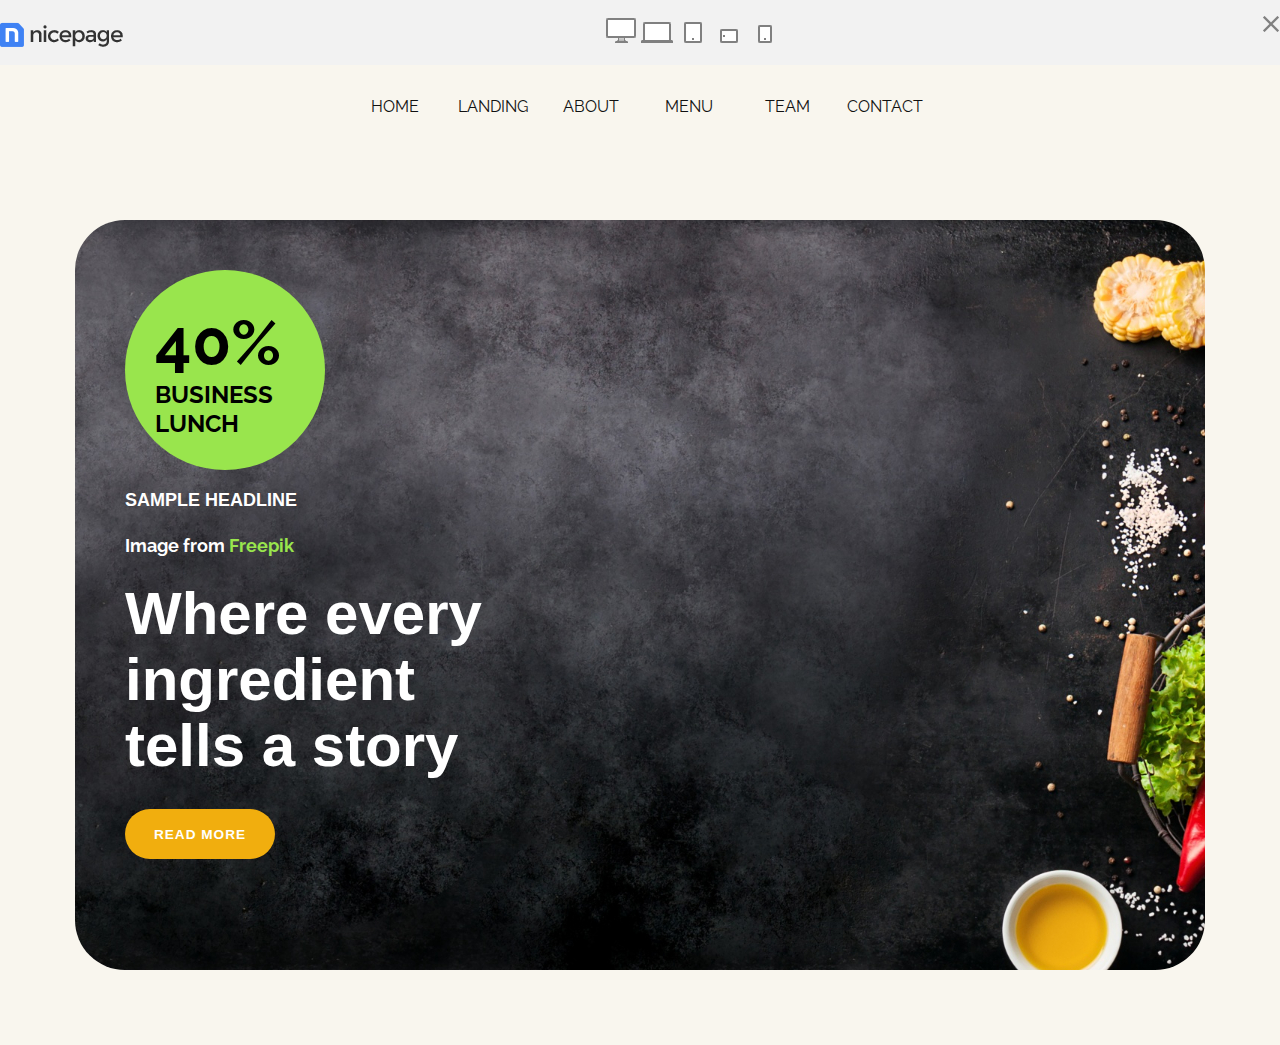
<file: food/index.html>
<!DOCTYPE html>
<html lang="en">

<head>
    <meta charset="UTF-8">
    <meta name="viewport" content="width=device-width, initial-scale=1.0">
    <title>Food</title>
    <link rel="stylesheet" href="food.css">
    <link rel="preconnect" href="https://fonts.googleapis.com">
    <link rel="preconnect" href="https://fonts.gstatic.com" crossorigin>
    <link
        href="https://fonts.googleapis.com/css2?family=Arimo&family=Oswald&family=Raleway:wght@100;300&family=Titillium+Web&display=swap"
        rel="stylesheet">
</head>

<body>

    <header class="head1">
        <div class="div1">
            <div class="nicepage">
                <img src="images/logo-w.png" alt="no image found">
            </div>
            <div class="icons">
                <img src="images/responsive-desktop.png" alt="no image found">
                <img src="images/responsive-laptop.png" alt="no image found">
                <img src="images/responsive-tablet.png" alt="no image found">
                <img src="images/responsive-phone-horizontal.png" alt="no image found">
                <img src="images/responsive-phone.png" alt="no image found">
            </div>
            <div class="close">
                <img src="images/icon-close.png" alt="no image found">
            </div>
        </div>
    </header>

    <div class="navigation-bar">
        <a class="anchor" href="">home</a>
        <a class="anchor" href="">landing</a>
        <a class="anchor" href="">about</a>
        <a class="anchor" href="">menu</a>
        <a class="anchor" href="">team</a>
        <a class="anchor" href="">contact</a>
    </div>

    <div class="center">
        <div class="main-bg">
            <div class="abc">
                <div class="offer-text">
                    <div class="offer-text-inner">
                        <h1>40%</h1>
                        <p>BUSINESS LUNCH</p>
                    </div>
                </div>
                <h6>SAMPLE HEADLINE</h6>
                <p>Image from <a id="a" href="">Freepik</a> </p>
                <h1>Where every ingredient tells a story</h1>
                <button>read more</button>
            </div>
        </div>
    </div>

</body>

</html>
</file>
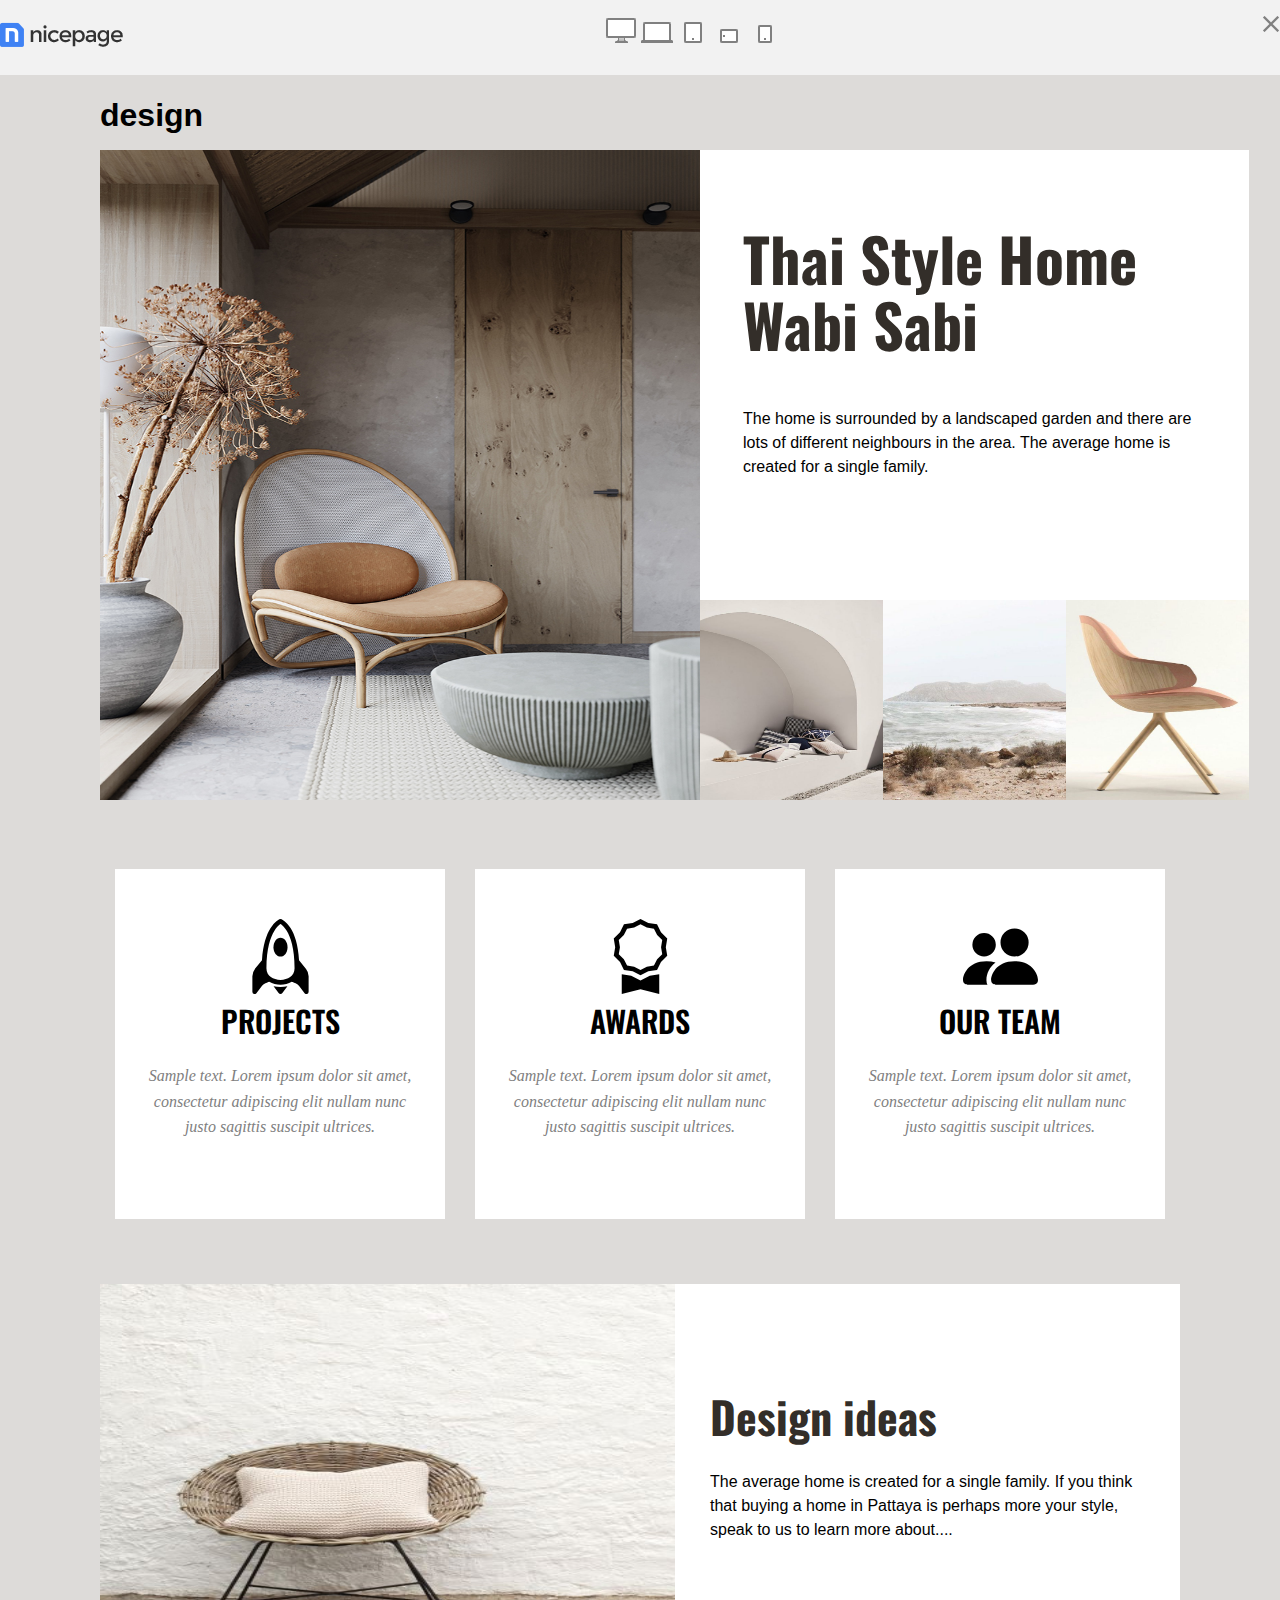
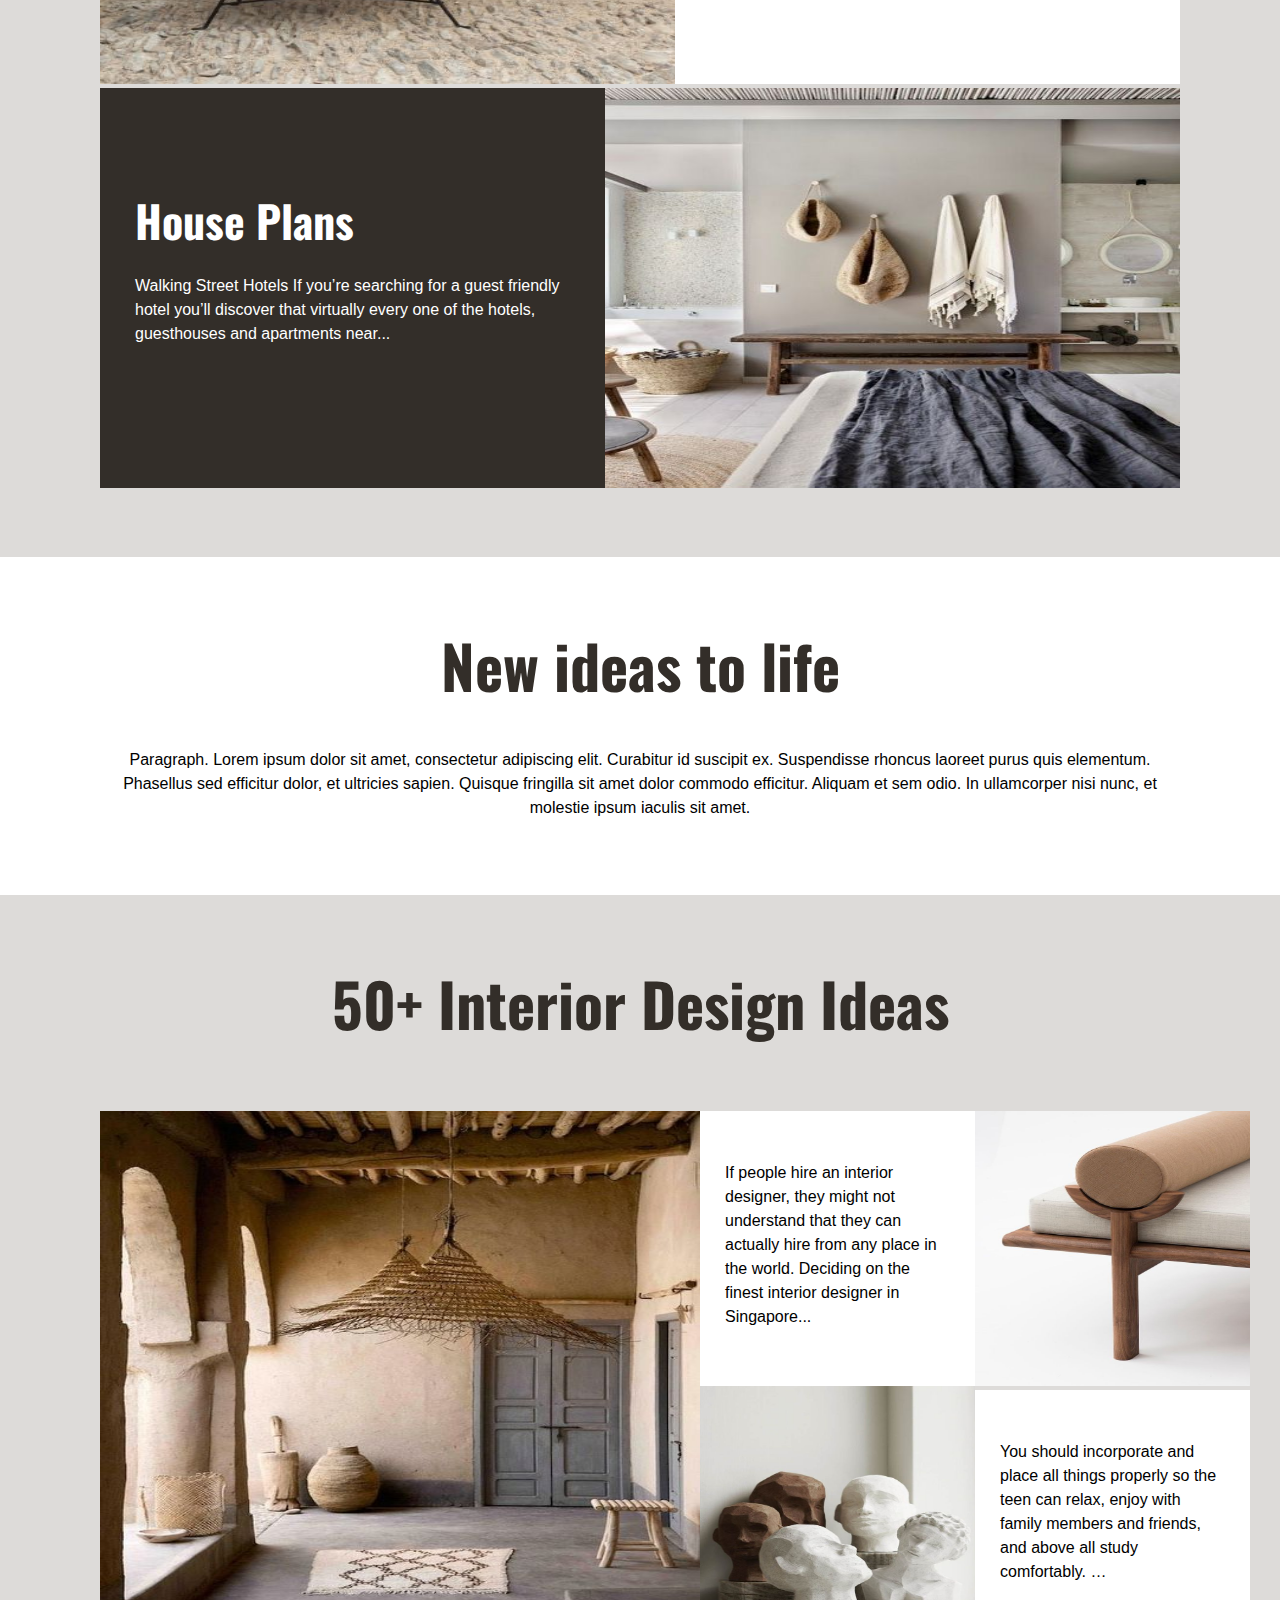
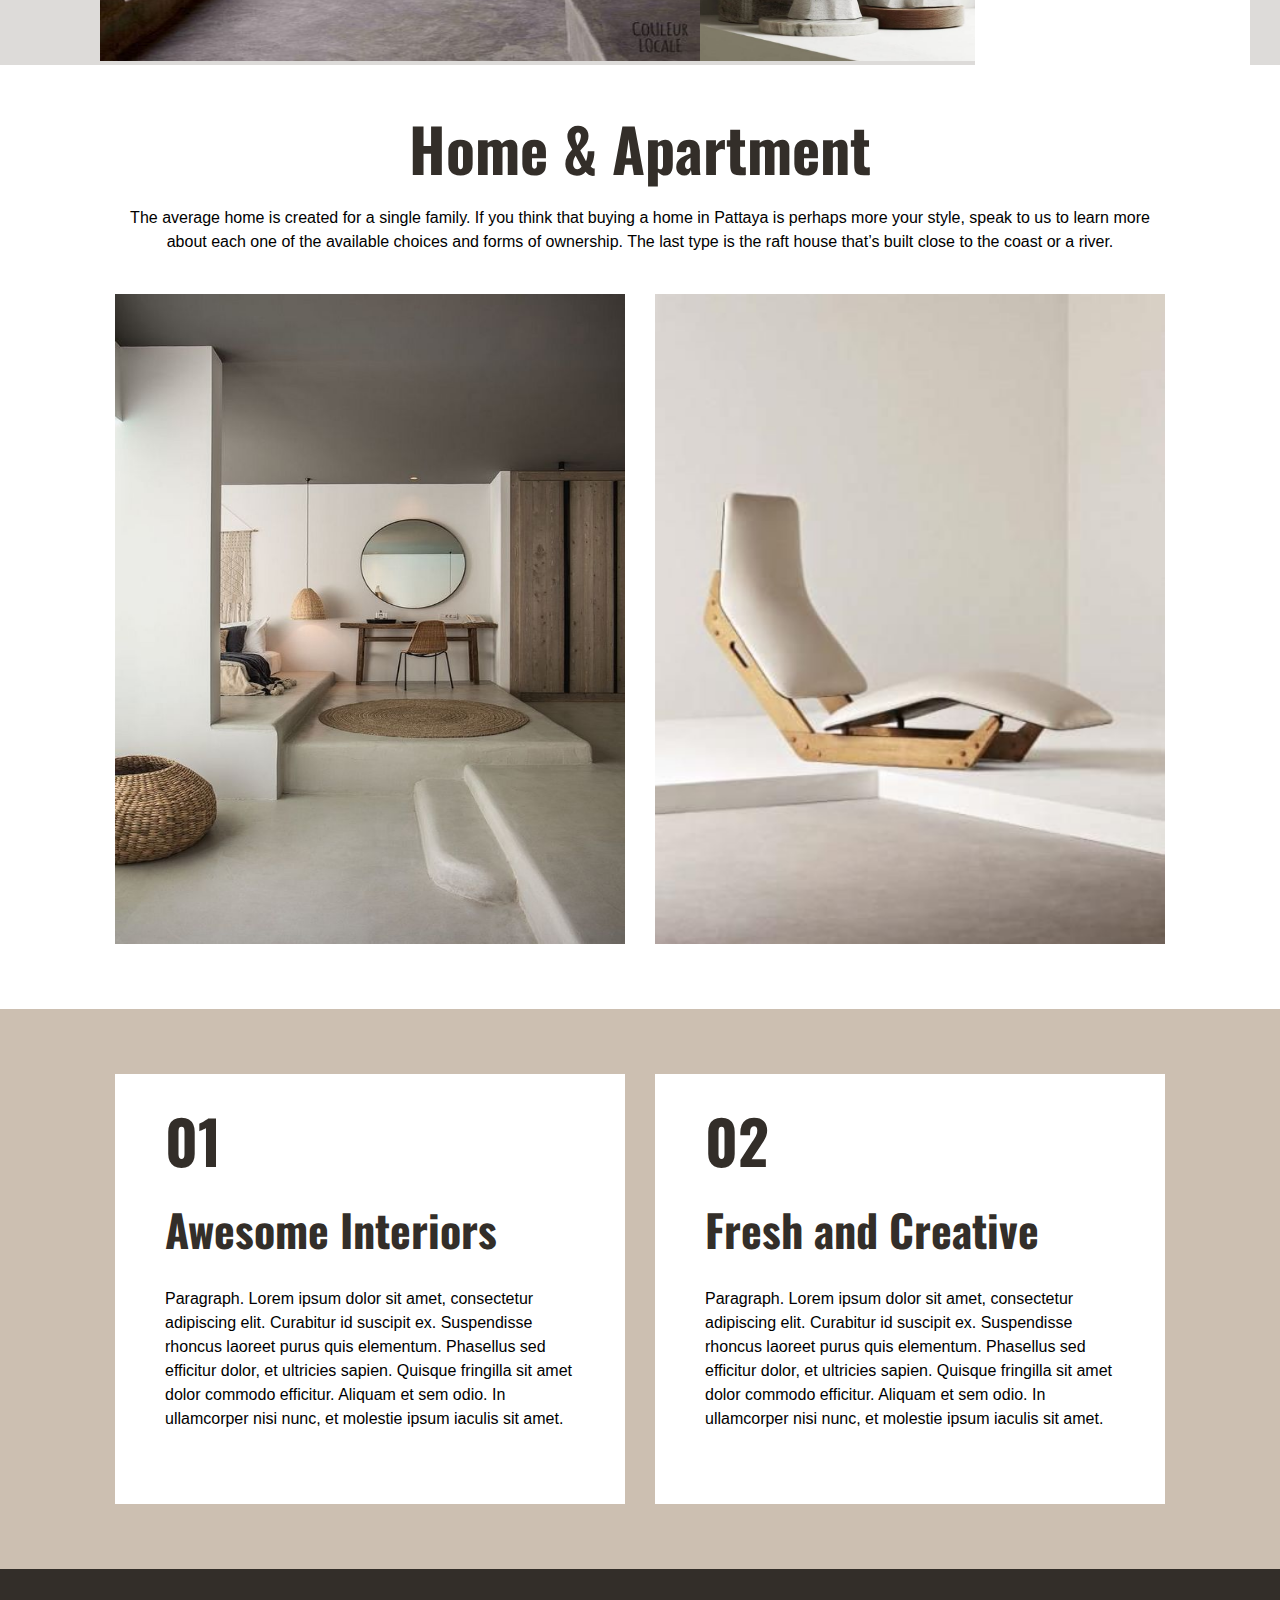
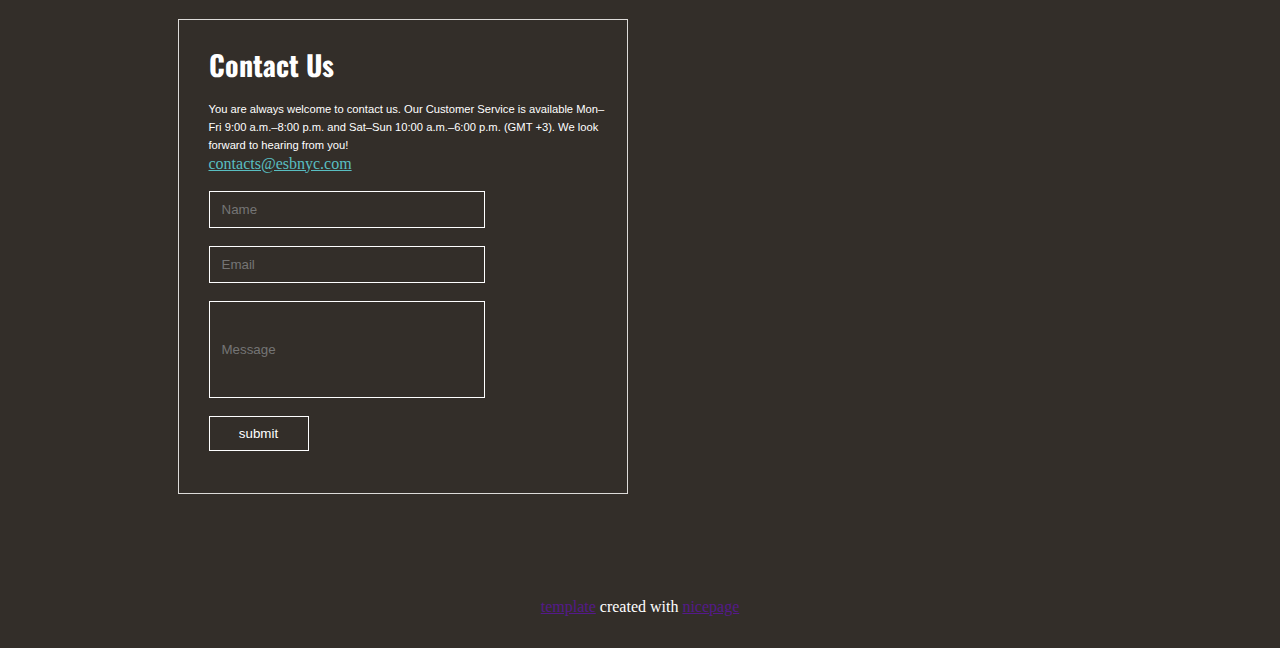
<file: home interier/index.html>
<!DOCTYPE html>
<html lang="en">

<head>
    <meta charset="UTF-8">
    <meta name="viewport" content="width=device-width, initial-scale=1.0">
    <title>Home-interier</title>
    <link rel="stylesheet" href="home-interier.css">
    <link rel="preconnect" href="https://fonts.googleapis.com">
    <link rel="preconnect" href="https://fonts.gstatic.com" crossorigin>
    <link href="https://fonts.googleapis.com/css2?family=Arimo&family=Oswald&display=swap" rel="stylesheet">
</head>

<body>
    <header class="head1">
        <div class="div1">
            <div class="nicepage">
                <img src="images/logo-w.png" alt="no image found">
            </div>
            <div class="icons">
                <img src="images/responsive-desktop.png" alt="no image found">
                <img src="images/responsive-laptop.png" alt="no image found">
                <img src="images/responsive-tablet.png" alt="no image found">
                <img src="images/responsive-phone-horizontal.png" alt="no image found">
                <img src="images/responsive-phone.png" alt="no image found">
            </div>
            <div class="close">
                <img src="images/icon-close.png" alt="no image found">
            </div>
        </div>
    </header>

    <div class="title">
        <h1>design</h1>
    </div>
    <div class="main-1st">
        <div>
            <img id="img-1" src="images/1st-image.jpg" height="650px" width="600px" alt="no image found">
        </div>
        <div>
            <div class="box">
                <h1>Thai Style Home Wabi Sabi</h1>
                <p>The home is surrounded by a landscaped garden and there are lots of different neighbours in the area.
                    The average home is created for a single family.</p>
            </div>
            <div class="img-panel">
                <img src="images/2nd-image.jpg" height="200px" width="183px" alt="no image found">
                <img src="images/3rd-image.jpg" height="200px" width="183px" alt="no image found">
                <img src="images/4th-image.jpg" height="200px" width="183px" alt="no image found">
            </div>
        </div>
    </div>
    <div class="boxes">
        <div class="box-1">
            <i class="bi bi-rocket"></i>
            <svg xmlns="http://www.w3.org/2000/svg" width="75" height="75" fill="currentColor" class="bi bi-rocket"
                viewBox="0 0 16 16">
                <path d="M8 8c.828 0 1.5-.895 1.5-2S8.828 4 8 4s-1.5.895-1.5 2S7.172 8 8 8" />
                <path
                    d="M11.953 8.81c-.195-3.388-.968-5.507-1.777-6.819C9.707 1.233 9.23.751 8.857.454a3.495 3.495 0 0 0-.463-.315A2.19 2.19 0 0 0 8.25.064.546.546 0 0 0 8 0a.549.549 0 0 0-.266.073 2.312 2.312 0 0 0-.142.08 3.67 3.67 0 0 0-.459.33c-.37.308-.844.803-1.31 1.57-.805 1.322-1.577 3.433-1.774 6.756l-1.497 1.826-.004.005A2.5 2.5 0 0 0 2 12.202V15.5a.5.5 0 0 0 .9.3l1.125-1.5c.166-.222.42-.4.752-.57.214-.108.414-.192.625-.281l.198-.084c.7.428 1.55.635 2.4.635.85 0 1.7-.207 2.4-.635.067.03.132.056.196.083.213.09.413.174.627.282.332.17.586.348.752.57l1.125 1.5a.5.5 0 0 0 .9-.3v-3.298a2.5 2.5 0 0 0-.548-1.562l-1.499-1.83ZM12 10.445v.055c0 .866-.284 1.585-.75 2.14.146.064.292.13.425.199.39.197.8.46 1.1.86L13 14v-1.798a1.5 1.5 0 0 0-.327-.935zM4.75 12.64C4.284 12.085 4 11.366 4 10.5v-.054l-.673.82a1.5 1.5 0 0 0-.327.936V14l.225-.3c.3-.4.71-.664 1.1-.861.133-.068.279-.135.425-.199ZM8.009 1.073c.063.04.14.094.226.163.284.226.683.621 1.09 1.28C10.137 3.836 11 6.237 11 10.5c0 .858-.374 1.48-.943 1.893C9.517 12.786 8.781 13 8 13c-.781 0-1.517-.214-2.057-.607C5.373 11.979 5 11.358 5 10.5c0-4.182.86-6.586 1.677-7.928.409-.67.81-1.082 1.096-1.32.09-.076.17-.135.236-.18Z" />
                <path
                    d="M9.479 14.361c-.48.093-.98.139-1.479.139-.5 0-.999-.046-1.479-.139L7.6 15.8a.5.5 0 0 0 .8 0l1.079-1.439Z" />
            </svg>
            <h3>PROJECTS</h3>
            <p>
                Sample text. Lorem ipsum dolor sit amet, consectetur adipiscing elit nullam nunc justo sagittis
                suscipit ultrices.
            </p>
        </div>

        <div class="box-1">
            <i class="bi bi-award"></i>
            <svg xmlns="http://www.w3.org/2000/svg" width="75" height="75" fill="currentColor" class="bi bi-award"
                viewBox="0 0 16 16">
                <path
                    d="M9.669.864 8 0 6.331.864l-1.858.282-.842 1.68-1.337 1.32L2.6 6l-.306 1.854 1.337 1.32.842 1.68 1.858.282L8 12l1.669-.864 1.858-.282.842-1.68 1.337-1.32L13.4 6l.306-1.854-1.337-1.32-.842-1.68zm1.196 1.193.684 1.365 1.086 1.072L12.387 6l.248 1.506-1.086 1.072-.684 1.365-1.51.229L8 10.874l-1.355-.702-1.51-.229-.684-1.365-1.086-1.072L3.614 6l-.25-1.506 1.087-1.072.684-1.365 1.51-.229L8 1.126l1.356.702z" />
                <path d="M4 11.794V16l4-1 4 1v-4.206l-2.018.306L8 13.126 6.018 12.1z" />
            </svg>
            <h3>AWARDS</h3>
            <p>
                Sample text. Lorem ipsum dolor sit amet, consectetur adipiscing elit nullam nunc justo sagittis
                suscipit ultrices.
            </p>
        </div>

        <div class="box-1">
            <i class="bi bi-people-fill"></i>
            <svg xmlns="http://www.w3.org/2000/svg" width="75" height="75" fill="currentColor" class="bi bi-people-fill"
                viewBox="0 0 16 16">
                <path
                    d="M7 14s-1 0-1-1 1-4 5-4 5 3 5 4-1 1-1 1zm4-6a3 3 0 1 0 0-6 3 3 0 0 0 0 6m-5.784 6A2.238 2.238 0 0 1 5 13c0-1.355.68-2.75 1.936-3.72A6.325 6.325 0 0 0 5 9c-4 0-5 3-5 4s1 1 1 1zM4.5 8a2.5 2.5 0 1 0 0-5 2.5 2.5 0 0 0 0 5" />
            </svg>
            <h3>OUR TEAM</h3>
            <p>
                Sample text. Lorem ipsum dolor sit amet, consectetur adipiscing elit nullam nunc justo sagittis
                suscipit ultrices.
            </p>
        </div>
    </div>
    <div class="image-description">
        <div class="image-design">
            <div>
                <img src="images/5th-image.jpg" height="400px" width="575px" alt="no iamge found">
            </div>
            <div class="design-ideas">
                <h3>
                    Design ideas
                </h3>
                <p>
                    The average home is created for a single family. If you think that buying a home in Pattaya is
                    perhaps more your style, speak to us to learn more about....
                </p>
            </div>
        </div>
        <div class="house">
            <div class="house-plan">
                <h3>House Plans</h3>
                <p>Walking Street Hotels If you’re searching for a guest friendly hotel you’ll discover that virtually
                    every one of the hotels, guesthouses and apartments near...</p>
            </div>
            <div>
                <img src="images/6th-image.jpg" height="400px" width="575px" alt="no iamge found">
            </div>
        </div>
    </div>

    <div class="ideas">
        <h1>
            New ideas to life
        </h1>
        <p>
            Paragraph. Lorem ipsum dolor sit amet, consectetur adipiscing elit. Curabitur id suscipit ex. Suspendisse
            rhoncus laoreet purus quis elementum. Phasellus sed efficitur dolor, et ultricies sapien. Quisque fringilla
            sit amet dolor commodo efficitur. Aliquam et sem odio. In ullamcorper nisi nunc, et molestie ipsum iaculis
            sit amet.
        </p>
    </div>

    <div class="main">
        <h1>
            50+ Interior Design Ideas
        </h1>
        <div class="main-inner">
            <div class="image">
                <img src="images/7th-image.jpg" height="550px" width="600px" alt="no image found">
            </div>
            <div class="mutiple-image-text">
                <div class="text-img">
                    <div class="text">
                        <p>If people hire an interior designer, they might not understand that they can actually hire
                            from
                            any place in the world. Deciding on the finest interior designer in Singapore...</p>
                    </div>
                    <div class="img">
                        <img src="images/8th-image.jpg" height="275px" width="275px" alt="no image found">
                    </div>
                </div>
                <div class="img-text">
                    <div class="img">
                        <img src="images/9th-image.jpg" height="275px" width="275px" alt="no image found">
                    </div>
                    <div class="text">
                        <p>
                            You should incorporate and place all things properly so the teen can relax, enjoy with
                            family
                            members and friends, and above all study comfortably. …</p>
                    </div>
                </div>
            </div>
        </div>
    </div>

    <div>
        <div class="details">
            <h1>
                Home & Apartment
            </h1>
            <p>
                The average home is created for a single family. If you think that buying a home in Pattaya is perhaps
                more your style, speak to us to learn more about each one of the available choices and forms of
                ownership. The last type is the raft house that’s built close to the coast or a river.
            </p>
        </div>
        <div class="img-2">
            <div class="image-left">
                <img src="images/10th-image.jpg" height="100%" width="100%" alt="no image found">
            </div>
            <div class="image-right">
                <img src="images/11th-image.jpg" height="100%" width="100%" alt="no image found">
            </div>
        </div>
    </div>

    <div class="boxes-2">
        <div class="box-details">
            <h1>01</h1>
            <h2>Awesome Interiors</h2>
            <p>Paragraph. Lorem ipsum dolor sit amet, consectetur adipiscing elit. Curabitur id suscipit ex. Suspendisse
                rhoncus laoreet purus quis elementum. Phasellus sed efficitur dolor, et ultricies sapien. Quisque
                fringilla sit amet dolor commodo efficitur. Aliquam et sem odio. In ullamcorper nisi nunc, et molestie
                ipsum iaculis sit amet.</p>
        </div>
        <div class="box-details">
            <h1>02</h1>
            <h2>Fresh and Creative</h2>
            <p>Paragraph. Lorem ipsum dolor sit amet, consectetur adipiscing elit. Curabitur id suscipit ex. Suspendisse
                rhoncus laoreet purus quis elementum. Phasellus sed efficitur dolor, et ultricies sapien. Quisque
                fringilla sit amet dolor commodo efficitur. Aliquam et sem odio. In ullamcorper nisi nunc, et molestie
                ipsum iaculis sit amet.</p>
        </div>
    </div>
    <div class="contact-location">
        <div class="form"> 
            <h2>
                Contact Us
            </h2>
            <p>
                You are always welcome to contact us. Our Customer Service is available Mon–Fri 9:00 a.m.–8:00 p.m. and
                Sat–Sun 10:00 a.m.–6:00 p.m. (GMT +3). We look forward to hearing from you!
            </p>
            <a href="">contacts@esbnyc.com</a><br><br>
            <input type="text" placeholder="Name"><br><br>
            <input type="text" placeholder="Email"><br><br>
            <input type="textarea" class="message" placeholder="Message"><br><br>
            <button>submit</button>
        </div>
        <div class="location">
            <iframe
                src="https://www.google.com/maps/embed?pb=!1m14!1m12!1m3!1d29755.038216181158!2d72.88300162298583!3d21.216783723391835!2m3!1f0!2f0!3f0!3m2!1i1024!2i768!4f13.1!5e0!3m2!1sen!2sin!4v1701338224182!5m2!1sen!2sin"
                width="450" height="475" style="border:0;" allowfullscreen="" loading="lazy"
                referrerpolicy="no-referrer-when-downgrade"></iframe>
        </div>
    </div>
    <footer>
        <p><a href="">template</a> created with <a href="">nicepage</a></p>
    </footer>
</body>

</html>
</file>
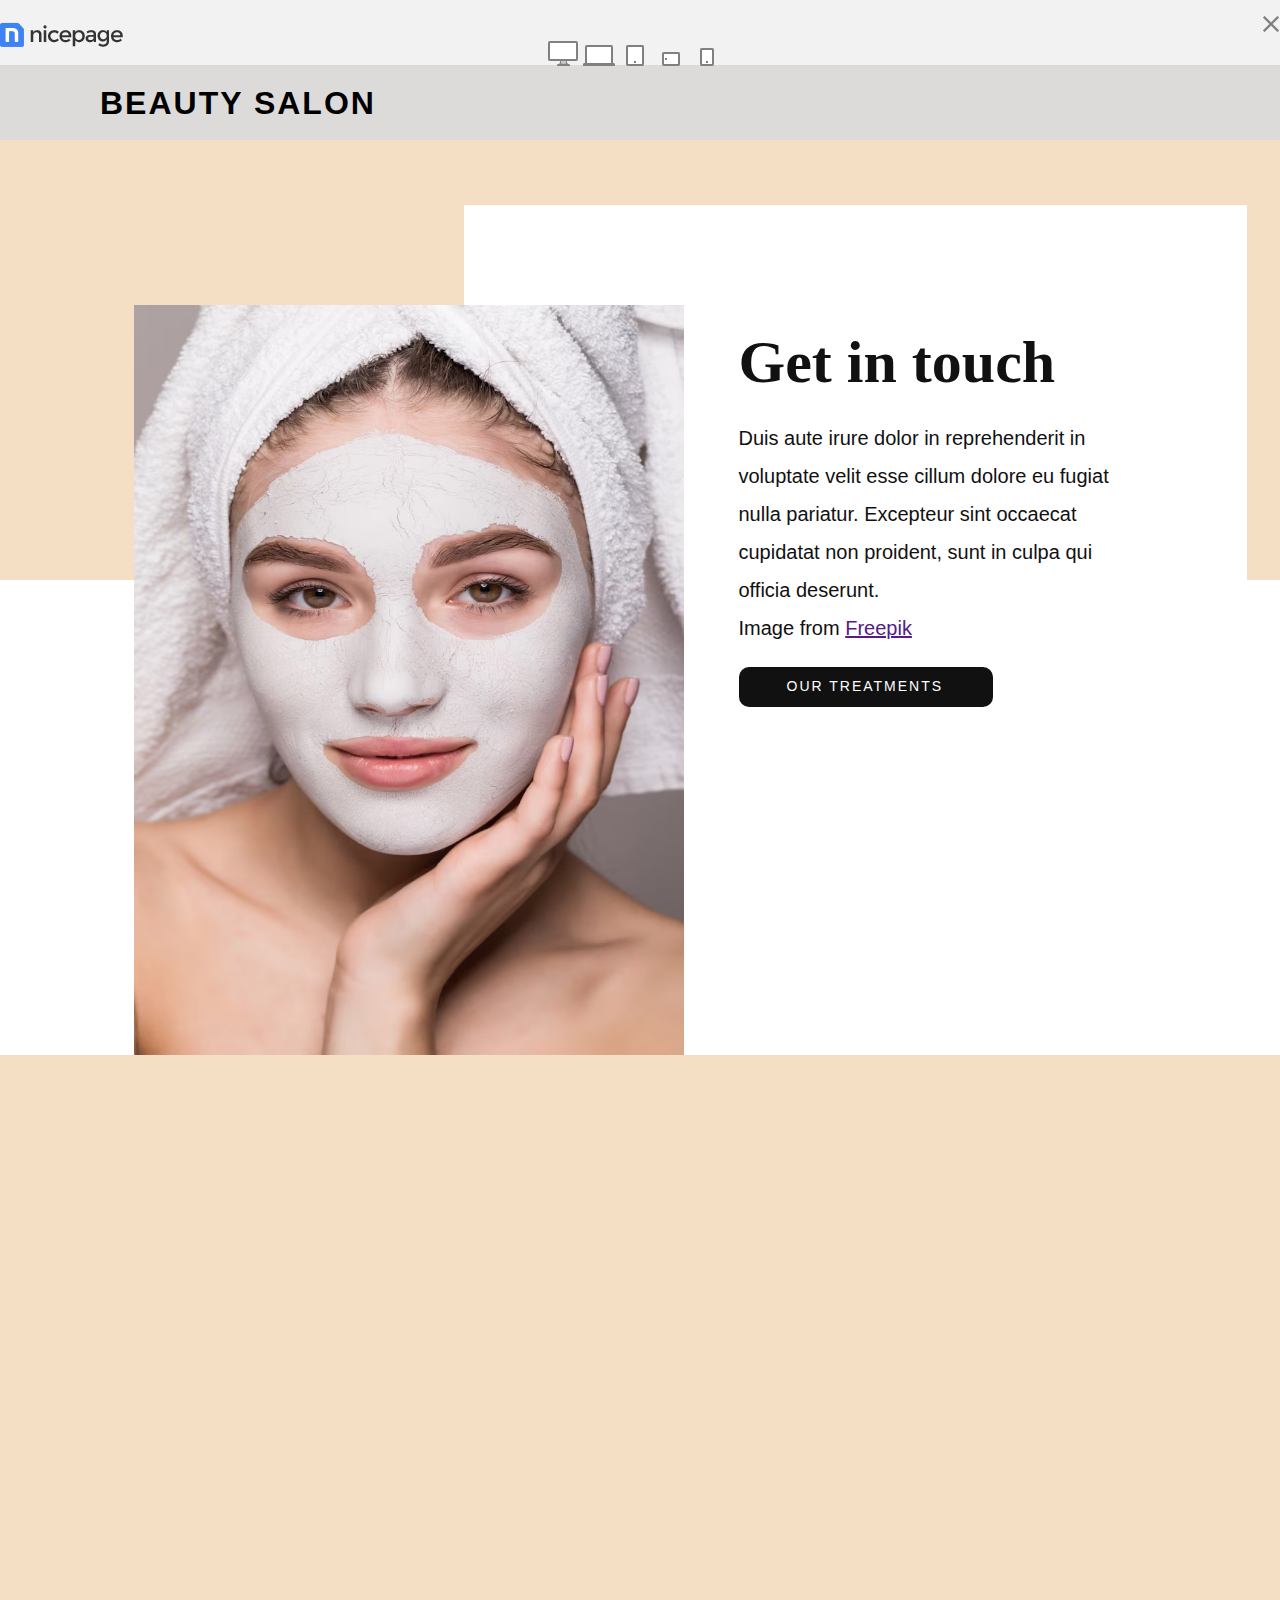
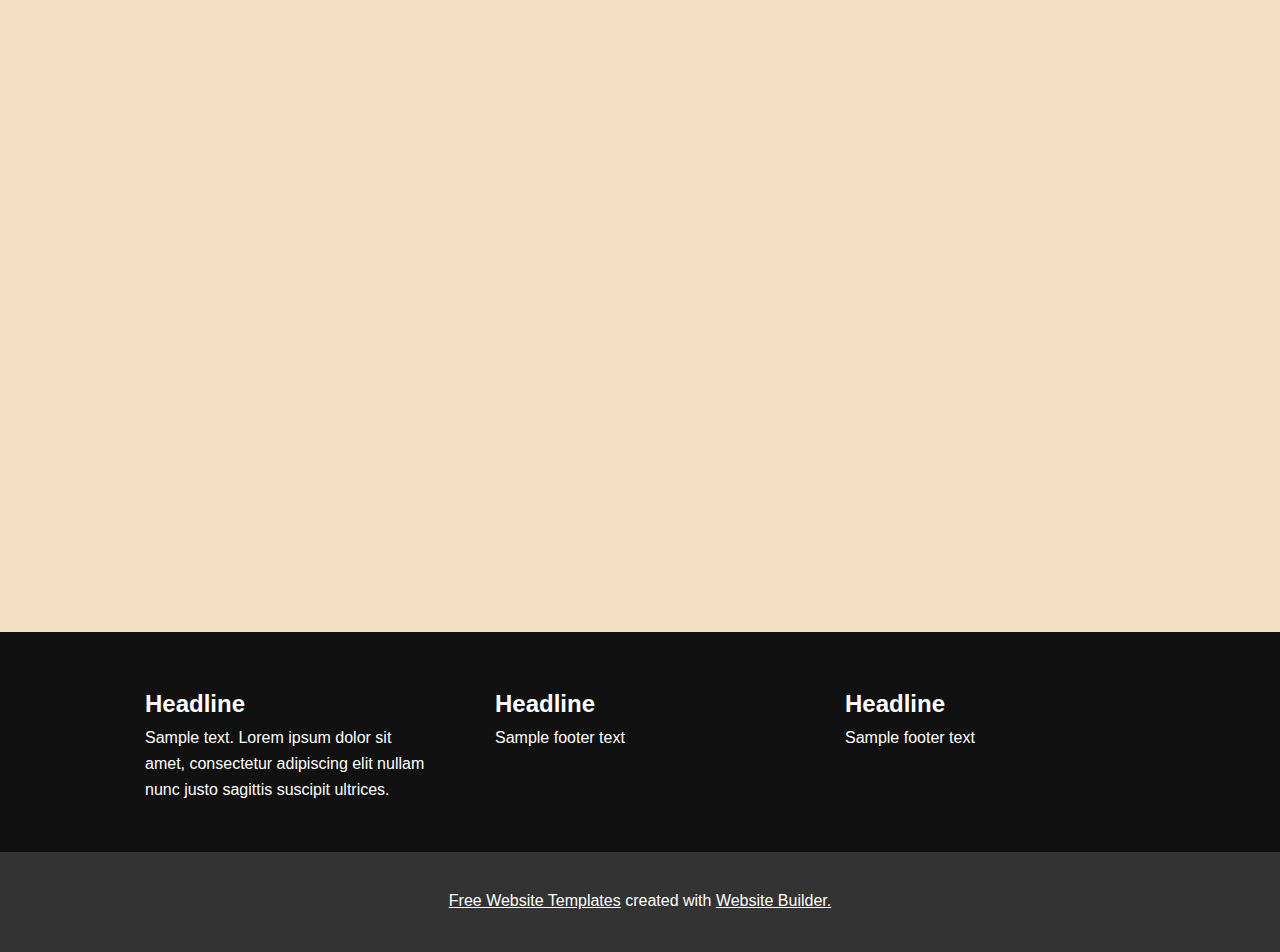
<file: public/index.html>
<!DOCTYPE html>
<html lang="en">

<head>
    <meta charset="UTF-8">
    <meta name="viewport" content="width=device-width, initial-scale=1.0">
    <title>beauty</title>
    <link rel="stylesheet" href="beauty.css">
    <link href="https://unpkg.com/aos@2.3.1/dist/aos.css" rel="stylesheet">
</head>

<body>
    <header class="head1">
        <div class="div1">
            <div class="nicepage">
                <img src="images/logo-w.png" alt="no image found">
            </div>
            <div class="icons">
                <img src="images/responsive-desktop.png" alt="no image found">
                <img src="images/responsive-laptop.png" alt="no image found">
                <img src="images/responsive-tablet.png" alt="no image found">
                <img src="images/responsive-phone-horizontal.png" alt="no image found">
                <img src="images/responsive-phone.png" alt="no image found">
            </div>
            <div class="close">
                <img src="images/icon-close.png" alt="no image found">
            </div>
        </div>
    </header>
    <div class="title">
        <h1>BEAUTY SALON</h1>
    </div>
    <div class="bg" data-aos="flip-down">

    </div>
    <div class="main-1st">
        <div class="img-1" data-aos="fade-up">
            <img src="images/1st-image.jpg" height="100%" width="100%" alt="no image found ">
        </div>
        <div class="get-in-touch" data-aos="fade-down">
            <h1 id="heading" data-aos="fade-right">Get in touch</h1>
            <p>Duis aute irure dolor in reprehenderit in voluptate velit esse cillum dolore eu fugiat nulla pariatur.
                Excepteur sint occaecat cupidatat non proident, sunt in culpa qui officia deserunt.</p>
            <p>Image from <a href="">Freepik</a></p>
            <button class="button-1">OUR TREATMENTS</button>
        </div>
    </div>

    <div class="main-2nd">
        <div class="details">
            <h1 class="heading" data-aos="zoom-in">About Our Beauty Salon</h1>
            <p class="para" data-aos="zoom-in">
                We are always happy to hear from clients and there are a number of ways you can reach out to us and
                start a conversation. Perhaps you need someone to explain the details of individual treatments in more
                detail? ​Lorem ipsum dolor sit amet, consectetur adipiscing elit, sed do eiusmod tempor incididunt ut
                labore et dolore magna aliqua.
            </p>
        </div>
        <div class="timing" >
            <h5 data-aos="zoom-in">Hours</h5>
            <p class="days-time" data-aos="zoom-in">
                <span class="days"> Monday-Saturday </span> <br> 9am - 7pm <br> <span class="days">Sunday</span> <br>
                10am - 6pm
            </p>
            <button class="button-1" data-aos="flip-down">BOOK NOW</button>
        </div>
    </div>
    <div class="main-3rd">
        <div>
            <div class="location" data-aos="fade-down">
                <h3 class="name">
                    LOCATION
                </h3>
                <p class="loca-p1">28 Jackson Blvd Ste 1020 Chicago </p>
                <p class="loca-p1">IL 60604-2340 </p>
            </div>

            <div class="follow-us" data-aos="fade-up">
                <h3 class="follow">
                    FOLLOW US
                </h3>
                <div class="icons">
                    <i class="bi bi-facebook"></i>
                    <svg xmlns="http://www.w3.org/2000/svg" width="35" height="35" fill="currentColor"
                        class="bi bi-facebook" viewBox="0 0 16 16">
                        <path
                            d="M16 8.049c0-4.446-3.582-8.05-8-8.05C3.58 0-.002 3.603-.002 8.05c0 4.017 2.926 7.347 6.75 7.951v-5.625h-2.03V8.05H6.75V6.275c0-2.017 1.195-3.131 3.022-3.131.876 0 1.791.157 1.791.157v1.98h-1.009c-.993 0-1.303.621-1.303 1.258v1.51h2.218l-.354 2.326H9.25V16c3.824-.604 6.75-3.934 6.75-7.951" />
                    </svg>
                    <i class="bi bi-twitter"></i>
                    <svg xmlns="http://www.w3.org/2000/svg" width="35" height="35" fill="currentColor"
                        class="bi bi-twitter" viewBox="0 0 16 16">
                        <path
                            d="M5.026 15c6.038 0 9.341-5.003 9.341-9.334 0-.14 0-.282-.006-.422A6.685 6.685 0 0 0 16 3.542a6.658 6.658 0 0 1-1.889.518 3.301 3.301 0 0 0 1.447-1.817 6.533 6.533 0 0 1-2.087.793A3.286 3.286 0 0 0 7.875 6.03a9.325 9.325 0 0 1-6.767-3.429 3.289 3.289 0 0 0 1.018 4.382A3.323 3.323 0 0 1 .64 6.575v.045a3.288 3.288 0 0 0 2.632 3.218 3.203 3.203 0 0 1-.865.115 3.23 3.23 0 0 1-.614-.057 3.283 3.283 0 0 0 3.067 2.277A6.588 6.588 0 0 1 .78 13.58a6.32 6.32 0 0 1-.78-.045A9.344 9.344 0 0 0 5.026 15" />
                    </svg>
                    <i class="bi bi-instagram"></i>
                    <svg xmlns="http://www.w3.org/2000/svg" width="35" height="35" fill="currentColor"
                        class="bi bi-instagram" viewBox="0 0 16 16">
                        <path
                            d="M8 0C5.829 0 5.556.01 4.703.048 3.85.088 3.269.222 2.76.42a3.917 3.917 0 0 0-1.417.923A3.927 3.927 0 0 0 .42 2.76C.222 3.268.087 3.85.048 4.7.01 5.555 0 5.827 0 8.001c0 2.172.01 2.444.048 3.297.04.852.174 1.433.372 1.942.205.526.478.972.923 1.417.444.445.89.719 1.416.923.51.198 1.09.333 1.942.372C5.555 15.99 5.827 16 8 16s2.444-.01 3.298-.048c.851-.04 1.434-.174 1.943-.372a3.916 3.916 0 0 0 1.416-.923c.445-.445.718-.891.923-1.417.197-.509.332-1.09.372-1.942C15.99 10.445 16 10.173 16 8s-.01-2.445-.048-3.299c-.04-.851-.175-1.433-.372-1.941a3.926 3.926 0 0 0-.923-1.417A3.911 3.911 0 0 0 13.24.42c-.51-.198-1.092-.333-1.943-.372C10.443.01 10.172 0 7.998 0h.003zm-.717 1.442h.718c2.136 0 2.389.007 3.232.046.78.035 1.204.166 1.486.275.373.145.64.319.92.599.28.28.453.546.598.92.11.281.24.705.275 1.485.039.843.047 1.096.047 3.231s-.008 2.389-.047 3.232c-.035.78-.166 1.203-.275 1.485a2.47 2.47 0 0 1-.599.919c-.28.28-.546.453-.92.598-.28.11-.704.24-1.485.276-.843.038-1.096.047-3.232.047s-2.39-.009-3.233-.047c-.78-.036-1.203-.166-1.485-.276a2.478 2.478 0 0 1-.92-.598 2.48 2.48 0 0 1-.6-.92c-.109-.281-.24-.705-.275-1.485-.038-.843-.046-1.096-.046-3.233 0-2.136.008-2.388.046-3.231.036-.78.166-1.204.276-1.486.145-.373.319-.64.599-.92.28-.28.546-.453.92-.598.282-.11.705-.24 1.485-.276.738-.034 1.024-.044 2.515-.045v.002zm4.988 1.328a.96.96 0 1 0 0 1.92.96.96 0 0 0 0-1.92zm-4.27 1.122a4.109 4.109 0 1 0 0 8.217 4.109 4.109 0 0 0 0-8.217zm0 1.441a2.667 2.667 0 1 1 0 5.334 2.667 2.667 0 0 1 0-5.334" />
                    </svg>
                    <i class="bi bi-google"></i>
                    <svg xmlns="http://www.w3.org/2000/svg" width="35" height="35" fill="currentColor"
                        class="bi bi-google" viewBox="0 0 16 16">
                        <path
                            d="M15.545 6.558a9.42 9.42 0 0 1 .139 1.626c0 2.434-.87 4.492-2.384 5.885h.002C11.978 15.292 10.158 16 8 16A8 8 0 1 1 8 0a7.689 7.689 0 0 1 5.352 2.082l-2.284 2.284A4.347 4.347 0 0 0 8 3.166c-2.087 0-3.86 1.408-4.492 3.304a4.792 4.792 0 0 0 0 3.063h.003c.635 1.893 2.405 3.301 4.492 3.301 1.078 0 2.004-.276 2.722-.764h-.003a3.702 3.702 0 0 0 1.599-2.431H8v-3.08h7.545z" />
                    </svg>
                    <p class="follow-p1">image from <a href="">freepik</a></p>
                    <p class="follow-p1">©2021 Privacy policy</p>
                </div>
            </div>
        </div>
        <div class="box" data-aos="fade-up">

        </div>
        <div class="img-2" data-aos="fade-left">
            <img src="images/2nd-image.jpg" height="450px" width="450px" alt="no image foundhht">
        </div>
    </div>

    <div class="main-4th">
        <div class="head-1">
            <h5>Headline</h5>
            <p>Sample text. Lorem ipsum dolor sit amet, consectetur adipiscing elit nullam nunc justo sagittis suscipit
                ultrices.</p>
        </div>
        <div class="head-1">
            <h5>Headline</h5>
            <p>Sample footer text</p>
        </div>
        <div class="head-1">
            <h5>Headline</h5>
            <p>Sample footer text</p>
        </div>
    </div>
    <footer class="footer">
        <p class="p2">
            <a class="anchor" href="https://nicepage.com/website-templates">Free Website Templates</a> created with <a
                class="anchor" href="https://nicepage.me/">Website Builder.</a>
        </p>
    </footer>


    <script src="https://unpkg.com/aos@2.3.1/dist/aos.js"></script>
    <script>
        AOS.init();
    </script>

</body>

</html>
</file>
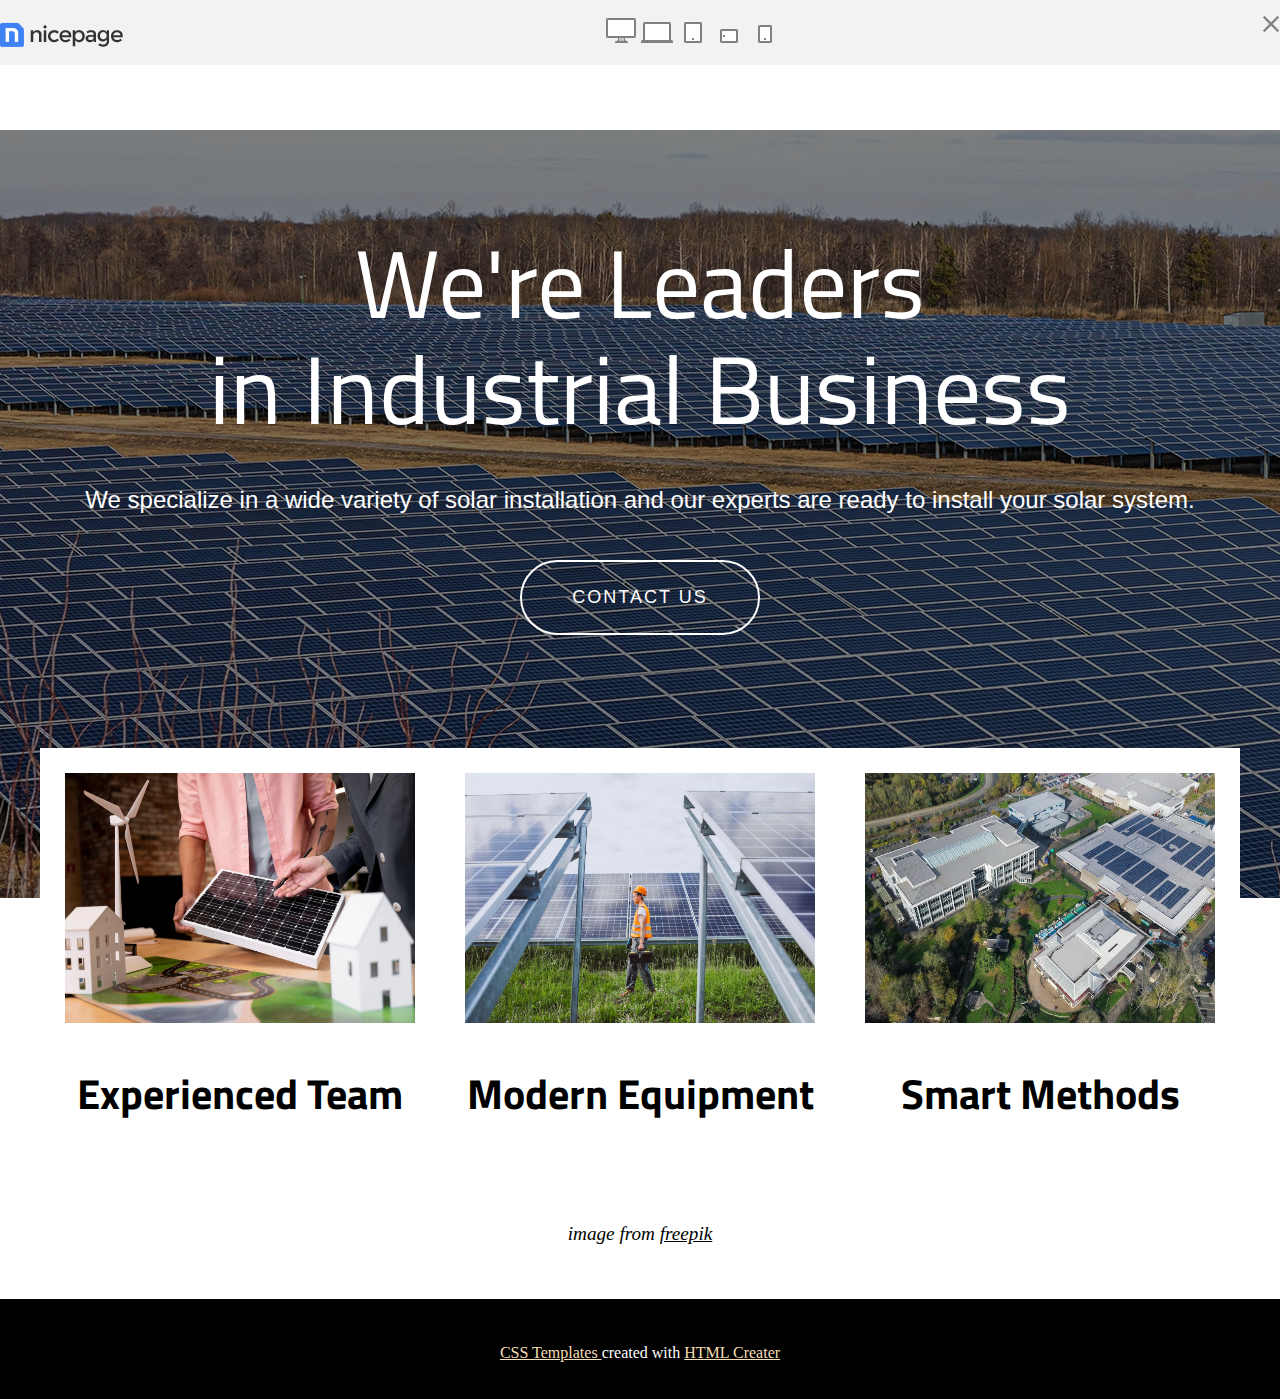
<file: industrial/industrial.html>
<!DOCTYPE html>
<html lang="en">

<head>
    <meta charset="UTF-8">
    <meta name="viewport" content="width=device-width, initial-scale=1.0">
    <title>industrial</title>
    <link rel="stylesheet" href="industrial.css">
    <link rel="preconnect" href="https://fonts.googleapis.com">
    <link rel="preconnect" href="https://fonts.gstatic.com" crossorigin>
    <link href="https://fonts.googleapis.com/css2?family=Arimo&family=Oswald&family=Titillium+Web&display=swap"
        rel="stylesheet">
</head>

<body>
    <header class="head1">
        <div class="div1">
            <div class="nicepage">
                <img src="images/logo-w.png" alt="no image found">
            </div>
            <div class="icons">
                <img src="images/responsive-desktop.png" alt="no image found">
                <img src="images/responsive-laptop.png" alt="no image found">
                <img src="images/responsive-tablet.png" alt="no image found">
                <img src="images/responsive-phone-horizontal.png" alt="no image found">
                <img src="images/responsive-phone.png" alt="no image found">
            </div>
            <div class="close">
                <img src="images/icon-close.png" alt="no image found">
            </div>
        </div>
    </header>
    <div class="patiyu">

    </div>
    <div class="main-bg">
        <div class="main-2nd">
            <h1>We're Leaders <br> in Industrial Business</h1>
            <p>We specialize in a wide variety of solar installation and our experts are ready to install your solar
                system.</p>
            <button>CONTACT US</button>
        </div>
    </div>
    <div class="image-description">
        <div >
            <div class="img-1">
                <img src="images/1st.jpg" height="100%" width="100%" alt="no image found">
            </div>
            <div class="text">
                <h3>Experienced Team</h3>
            </div>
        </div>
        <div >
            <div class="img-1">
                <img src="images/2nd.jpg" height="100%" width="100%" alt="no image found">
            </div>
            <div class="text">
                <h3>Modern Equipment</h3>
            </div>
        </div>
        <div >
            <div class="img-1">
                <img src="images/3rd.jpg" height="100%" width="100%" alt="no image found">
            </div>
            <div class="text">
                <h3>Smart Methods</h3>
            </div>
        </div>
    </div>
    <div class="paragraph">
        <p>image from <a class="anchor" href="">freepik</a></p>
    </div>


    <footer>
        <p><a href="">CSS Templates </a>created with <a href="">HTML Creater</a></p>
    </footer>
</body>

</html>
</file>
<file: food/food.css>
* {
    margin: 0;
    padding: 0;
}

.head1 {
    background-color: #f2f2f2;
    box-sizing: border-box;
    width: 100%;
    height: 65px;
    padding-top: 15px;

}

.div1 {
    display: flex;
    justify-content: space-between;
}

.navigation-bar {
    background-color: #f9f6ee;
    width: 100%;
    height: 80px;
    text-align: center;
    display: flex;
    align-items: center;
    justify-content: center;
    text-transform: uppercase;
    font-family: 'Raleway', sans-serif;
    box-sizing: border-box;
}


.anchor {
    height: 16px;
    width: 78px;
    color: #111111;
    text-align: center;
    padding: 10px;
    text-decoration: none;
}


.center {
    padding: 75px;
    background-color: #f9f6ee;
}

.main-bg {
    border-radius: 50px;
    background-image: url(images/vegetables-set-left-black-slate.jpg);
    width: 100%;
    height: 750px;
    box-sizing: border-box;
    padding: 50px;

}

/* .abc {
    padding-left: 125px;
    padding-top: 50px;
} */

.abc>h6 {
    color: white;
    font-size: 1.125rem;
    line-height: 1.2;
    margin-top: 20px;
    margin-bottom: 20px;
    font-family: 'Montserrat', sans-serif;
    text-transform: uppercase;
    font-weight: 700;
    word-wrap: break-word;
    box-sizing: border-box;
    text-align: left;
}

.abc>p {
    color: white;
    font-size: 1.125rem;
    word-wrap: break-word;
    box-sizing: border-box;
    text-align: left;
    font-family: 'Raleway', sans-serif;
    line-height: 1.6;
    font-weight: 700;
}

#a {
    color: #99e54d;
    text-decoration: none;
}

.abc>h1 {
    color: white;
    font-size: 3.75rem;
    line-height: 1.1;
    font-weight: 700;
    font-family: 'Montserrat', sans-serif;
    word-wrap: break-word;
    box-sizing: border-box;
    text-align: left;
    margin: 21px 617px 0 0;
}

.abc>button {
    height: 50px;
    width: 150px;
    color: white;
    background-color: #f1ae0e;
    font-weight: 700;
    text-transform: uppercase;
    font-size: 0.850rem;
    letter-spacing: 1px;
    border: none;
    margin: 30px auto 0 0;
    border-radius: 50px;
    box-sizing: border-box;
}

.offer-text {
    height: 200px;
    width: 200px;
    border-radius: 50%;
    background-color: #99e54d;
    position: relative;
}

.offer-text-inner {
    position: absolute;
    top: 20px;
    left: 15px;
    padding: 15px;
}

.offer-text-inner>h1 {
    font-size: 4rem;
    font-family: 'Raleway', sans-serif;
}

.offer-text-inner>p {
    font-size: 1.5rem;
    font-weight: 700;
    font-family: 'Raleway', sans-serif;
}
</file>
<file: home interier/home-interier.css>
* {
    padding: 0;
    margin: 0;
}

.head1 {
    background-color: #f2f2f2;
    box-sizing: border-box;
    width: auto;
    height: 75px;
    padding-top: 15px;
}

.logo {
    display: flex;
    justify-content: space-between;
    box-sizing: border-box;
    padding: 15px;
}

.div1 {
    display: flex;
    justify-content: space-between;
}

.title {
    background-color: #dddbd9;
    line-height: 1.6;
    font-size: 1rem;
    font-family: 'Open Sans', sans-serif;
    box-sizing: border-box;
    height: 75px;
    padding-top: 15px;
    padding-left: 100px;
}

.main-1st {
    background-color: #dddbd9;
    display: flex;
    padding: 0px 100px;
}

.box {
    height: 450px;
    width: 549px;
    background-color: white;
    padding-left: 43px;
    padding-right: 43px;
    justify-content: center;
    max-width: 100%;
    box-sizing: border-box;
}

.box>h1 {
    color: #332e29;
    font-size: 3.75rem;
    font-weight: 700;
    line-height: 1.1;
    font-family: 'Oswald', sans-serif;
    text-align: left;
    padding-top: 75px;
}

.box>p {
    font-family: 'Open Sans', sans-serif;
    margin-top: 50px;
    line-height: 1.5;
}

.img-panel {
    display: flex;
}

.boxes {
    background-color: #dddbd9;
    display: flex;
    padding: 50px 100px;
}

.box-1 {
    box-sizing: border-box;
    height: 380px;
    width: 380px;
    background-color: white;
    border: 15px solid #dddbd9;
    text-align: center;
    max-width: 100%;
    padding-top: 50px;
}

.box-1>h3 {
    text-align: center;
    font-weight: 600;
    font-family: 'Oswald', sans-serif;
    font-size: 30px;
}

.box-1>p {
    font-style: italic;
    margin: 20px 30px 35px;
    font-weight: 400;
    line-height: 1.6;
    font-size: 1rem;
    color: #808080;
    word-wrap: break-word;
    position: relative;
    box-sizing: border-box;
    text-align: center;

}

.image-description {
    background-color: #dddbd9;
    padding-bottom: 65px;
}

.image-design {
    display: flex;
    padding: 0px 100px;
}

.design-ideas {
    height: 400px;
    width: 600px;
    background-color: white;
    padding: 0px 35px;
    box-sizing: border-box;
}

.design-ideas>h3 {
    color: #332e29;
    font-size: 2.75rem;
    font-weight: 700;
    line-height: 1.5;
    font-family: 'Oswald', sans-serif;
    text-align: left;
    margin-top: 100px;
    box-sizing: border-box;

}

.design-ideas>p {
    font-family: 'Open Sans', sans-serif;
    margin: 20px 0px 35px;
    line-height: 1.5;
    text-align: left;
    box-sizing: border-box;
    word-wrap: break-word;
}

.house {
    display: flex;
    padding: 0px 100px;
}

.house-plan {
    height: 400px;
    width: 600px;
    padding: 0px 35px;
    background-color: #332e29;
    box-sizing: border-box;
}

.house-plan>h3 {
    color: white;
    font-size: 2.75rem;
    font-weight: 700;
    line-height: 1.5;
    font-family: 'Oswald', sans-serif;
    text-align: left;
    margin-top: 100px;
    box-sizing: border-box;
}

.house-plan>p {
    color: white;
    font-family: 'Open Sans', sans-serif;
    margin: 20px 0px 35px;
    line-height: 1.5;
    text-align: left;
    box-sizing: border-box;
    word-wrap: break-word;
}

.ideas {
    box-sizing: border-box;
    text-align: center;
    padding: 0px 100px;
    padding-bottom: 75px;
}

.ideas>h1 {
    color: #332e29;
    font-size: 3.75rem;
    font-weight: 700;
    line-height: 1.1;
    font-family: 'Oswald', sans-serif;
    padding-top: 75px;
}

.ideas>p {
    font-family: 'Open Sans', sans-serif;
    margin-top: 50px;
    line-height: 1.5;
}

.main {
    background-color: #dddbd9;
}

.main>h1 {
    padding: 75px 100px;
    text-align: center;
    color: #332e29;
    font-size: 3.75rem;
    font-weight: 800;
    line-height: 1.1;
    font-family: 'Oswald', sans-serif;
}

.main-inner {
    display: flex;
    padding: 0px 100px;
}



.mutiple-image-text {
    display: flex;
}

.text {
    height: 275px;
    width: 275px;
    background-color: white;
    font-family: 'Open Sans', sans-serif;
    line-height: 1.5;
    text-align: left;
    box-sizing: border-box;
    word-wrap: break-word;
    padding: 50px 25px;
}

.details {
    text-align: center;
    padding: 0px 100px;
}

.details>h1 {
    color: #332e29;
    font-size: 3.75rem;
    font-weight: 800;
    line-height: 1.1;
    font-family: 'Oswald', sans-serif;
    padding-top: 50px;
}

.details>p {
    box-sizing: border-box;
    word-wrap: break-word;
    padding: 25px 25px;
    font-family: 'Open Sans', sans-serif;
    line-height: 1.5;
}

.img-2 {
    display: flex;
    padding: 0px 100px;

}

.image-left {
    height: 650px;
    width: 550px;
    border: 15px solid white;
    padding-bottom: 50px;
}

.image-right {
    height: 650px;
    width: 550px;
    border: 15px solid white;
}

.boxes-2 {
    background-color: #ccbfb1;
    display: flex;
    padding: 50px 100px;
}

.box-details {
    height: 460px;
    width: 570px;
    background-color: white;
    border: 15px solid #ccbfb1;
    box-sizing: border-box;
    padding-left: 50px;
    padding-right: 50px;
}

.box-details>h1 {
    color: #332e29;
    font-size: 3.75rem;
    font-weight: 800;
    line-height: 1.1;
    font-family: 'Oswald', sans-serif;
    margin-top: 33px;
}

.box-details>h2 {
    color: #332e29;
    font-size: 2.75rem;
    font-weight: 800;
    line-height: 1.1;
    font-family: 'Oswald', sans-serif;
    margin-top: 33px;
}

.box-details>p {
    box-sizing: border-box;
    word-wrap: break-word;
    font-family: 'Open Sans', sans-serif;
    line-height: 1.5;
    margin-top: 33px;
}

.contact-location {
    background-color: #332e29;
    color: white;
    display: flex;
    justify-content: center;
    padding: 50px 100px;
    box-sizing: border-box;
}

.form {
    height: 475px;
    width: 450px;
    padding: 0px 15px 50px 30px;
    border: 1px solid #dddbd9;
    box-sizing: border-box;
}
.form>h2{
    font-family: 'Oswald', sans-serif;  
    color: white;
    font-size: 1.75rem;
    font-weight: 800;
    line-height: 1.1;
    margin-top: 30px;
}

.form>p{
    box-sizing: border-box;
    word-wrap: break-word;
    font-family: 'Open Sans', sans-serif;
    margin-top: 20px;
    font-weight: 400;
    line-height: 1.6;
    font-size: 0.7rem;
    word-wrap: break-word;
    position: relative;
}
.form>a{
    margin-top: 20px;
    color: #59bec1;
}
.form>input{
    border: 1px solid white;
    background-color: #332e29;
    color: white;
    padding: 10px 12px;
    width: 250px;
}
 .message{
    height: 75px;
 }
.form>button{
    border: 1px solid white;
    height: 35px;
    width: 100px;
    background-color: #332e29;
    color: white;
}
.location{
    margin-left: 25px;
 
}

footer{
    height: 100px;
    justify-content: center;
    text-align: center;
    background-color: #332e29;
    color: white;
    padding-top: 50px;
    box-sizing: border-box;
}


@media screen and (max-width: 768px) {
    #img-1 {
        width: 400px;
        height: 400px;
    }
  }



  @media screen and (max-width: 450px) {
    #img-1 {
        width: 300px;
        height: 400px;
    }
  }
</file>
<file: public/beauty.css>
* {
    margin: 0;
    padding: 0;
}

.head1 {
    background-color: #f2f2f2;
    box-sizing: border-box;
    width: auto;
    height: 65px;
    padding-top: 15px;
}

.logo {
    display: flex;
    justify-content: space-between;
    box-sizing: border-box;
    padding: 15px;
}

.div1 {
    display: flex;
    justify-content: space-between;
}

.div2 {
    margin-right: 100px;
    margin-top: 10px;
}

.title {
    background-color: #dddbd9;
    font-family: 'Open Sans', sans-serif;
    padding-left: 100px;
    letter-spacing: 2px;
    height: 75px;
    box-sizing: border-box;
    padding-top: 20px;
}

.bg {
    background-color: #f4dfc5;
    height: 440px;
    width: 100%;
}

.img-1 {
    height: 750px;
    width: 550px;
    margin-top: -275px;
    margin-left: 100px;
    z-index: 1;
    max-width: 100%;
}

.get-in-touch {
    width: 783px;
    height: 673px;
    background-image: none;
    color: #111111;
    background-color: #ffffff;
    box-sizing: border-box;
    font-family: 'Arimo', sans-serif;
    font-size: 20px;
    line-height: 1.9;
    padding-left: 275px;
    margin-left: -220px;
    margin-top: -375px;
    padding-top: 100px;
    justify-content: center;
    padding-right: 100px;
    flex-wrap: wrap;

}

#heading {
    font-weight: 700;
    font-size: 60px;
    font-family: 'Platfair Display', serif;
}

.main-1st {
    display: flex;
    justify-content: center;
}

.button-1 {
    color: #ffffff;
    background-color: #111111;
    border-style: none;
    letter-spacing: 2px;
    text-transform: uppercase;
    font-size: 0.875rem;
    font-weight: 400;
    margin: 20px auto 0 0;
    padding: 11px 50px 13px 48px;
    border-radius: 10px;
    box-sizing: border-box;
    font-family: 'Arimo', sans-serif;
}

.main-2nd {
    background-color: #f4dfc5;
    height: 100%;
    width: 100%;
    justify-content: center;
}

.details {
    text-align: center;

    box-sizing: border-box;
}

.heading {
    line-height: 1.2;
    font-size: 3.90rem;
    padding-top: 65px;
    font-family: 'Playfair Display', serif;
}

.para {
    line-height: 2.2;
    font-size: 1.25rem;
    font-family: 'Arimo', sans-serif;
    margin: 43px auto 0;
    width: 850px;
    max-width: 100%;
    word-wrap: break-word;
}

.timing {
    text-align: center;
    line-height: 1.5;
    font-size: 1.25rem;
    font-family: 'Arimo', sans-serif;

    color: #332e29;

}

.days {
    font-weight: 600;
    font-family: 'Arimo', sans-serif;


}

h5 {
    font-size: 1.5rem;
    word-wrap: break-word;
    margin-top: 20px auto 0;
    line-height: 1.8;
    font-weight: 700;
    font-family: Montserrat, sans-serif;
    box-sizing: border-box;
}

.days-time {
    font-size: 1.125rem;
    line-height: 1.6;
}

.location {
    padding: 30px 90px 30px 20px;
    max-width: 100%;
}

.name {
    letter-spacing: 2px;
    color: #332e29;
    line-height: 1.2;
    font-size: 1.875rem;
    font-family: Montserrat, sans-serif;
    font-weight: 400;
    text-align: left;
    box-sizing: border-box;

}

.loca-p1 {
    margin-top: 40px;
    font-family: 'Arimo', sans-serif;
    line-height: 0.3;
}

.follow {
    letter-spacing: 2px;
    color: #332e29;
    line-height: 1.2;
    font-size: 1.875rem;
    font-family: Montserrat, sans-serif;
    font-weight: 400;
    box-sizing: border-box;
    text-align: left;
}

.follow-us {
    padding: 30px 90px 30px 20px;
    max-width: 100%;
}

.main-3rd {
    background-color: #f4dfc5;
    padding-top: 50px;
    display: flex;
    justify-content: center;
}

.icons {
    padding: 23px 115px 0px 0px;
}

.follow-p1 {
    margin: 20px 0px 0px;
    font-family: 'Arimo', sans-serif;

}

.bi-facebook {
    cursor: pointer;
}

.bi-twitter {
    margin-left: 10px;
    cursor: pointer;
}

.bi-instagram {
    margin-left: 10px;
    cursor: pointer;
}

.bi-google {
    margin-left: 10px;
    cursor: pointer;
}

.box {
    height: 550px;
    width: 250px;
    background-color: white;
}

.img-2 {
    padding-top: 50px;
    margin-left: -150px;
    display: flex;
    flex-wrap: wrap;
}

.main-4th {
    display: flex;
    background-color: #111111;
    color: white;
    justify-content: center;
    font-family: 'Arimo', sans-serif;
}

.head-1 {
    font-size: 1rem;
    line-height: 1.6;
    box-sizing: border-box;
    width: 350px;
    padding: 50px 30px;
}

.footer {
    color: #ffffff;
    height: 100px;
    width: 100%;
    text-align: center;
    background-color: #333333;
    bottom: 105px;
    justify-content: center;
    font-family: 'Arimo', sans-serif;
}

.p2 {
    position: relative;
    top: 40px;
}

.anchor {
    color: white;
}
</file>
<file: industrial/industrial.css>
* {
    margin: 0;
    padding: 0;
}

.head1 {
    background-color: #f2f2f2;
    box-sizing: border-box;
    width: 100%;
    height: 65px;
    padding-top: 15px;

}

.div1 {
    display: flex;
    justify-content: space-between;
    
}
.patiyu{
    height: 65px;
    width: 100%;
}
.main-bg {
    background-image: url(images/main-bg.jpg);
    height: 768px;
    width: 100%;
    text-align: center;
    background-repeat: no-repeat;
    box-sizing: border-box;
}

.main-2nd {
    height: 768px;
    width: 100%;
    background-color: rgba(0, 0, 0, 0.5);
}

.main-2nd>h1 {
    font-family: 'Titillium Web', sans-serif;
    color: white;
    font-weight: 400;
    font-size: 6rem;
    line-height: 1.1;
    box-sizing: border-box;
    padding-top: 100px;
}

.main-2nd>p {
    color: white;
    font-family: 'Open Sans', sans-serif;
    text-align: center;
    word-wrap: break-word;
    font-weight: 400;
    font-size: 1.5rem;
    line-height: 1.6;
    margin-top: 40px;
}

.main-2nd>button {
    padding: 25px 50px;
    border: 2px solid white;
    color: white;
    text-transform: uppercase;
    font-size: 1.125rem;
    letter-spacing: 2px;
    background-color: transparent;
    border-radius: 50px;
    text-decoration: none;
    margin-top: 40px;
}

.main-2nd>button:hover {
    background-color: white;
    color: black;
    cursor: pointer;
}

.image-description {
    display: flex;
    justify-content: center;
    text-align: center;
    position: relative;
    top: -150px;
    flex-wrap: wrap;
}

.img-1 {
    background-color: white;
    padding: 25px;
    height: 250px;
    width: 350px;
    
}

.text {
    margin: 20px auto 0;
    word-wrap: break-word;
    position: relative;
    text-align: center;
    font-size: 2.25rem;
    line-height: 1.2;
    font-weight: 400;
    box-sizing: border-box;
    font-family: 'Titillium Web', sans-serif;
}

.paragraph {
    color: black;
    text-align: center;
    font-style: italic;
    box-sizing: border-box;
    font-size: 1.2rem;
    line-height: 1.6;
    position: relative;
    top: -50px;
}

footer {
    background-color: black;
    color: white;
    height: 100px;
    text-align: center;
    justify-content: center;
    padding-top: 45px;
    box-sizing: border-box;
}

.anchor {
    color: black;
}

.anchor:hover {
    color: wheat;
}

a {
    color: wheat;
}

a:hover {
    color: gray;
}



/* media query strats */
/* media query strats */
/* media query strats */



@media screen and (max-width: 850px) {

    .main-bg {
        height: 668px;
    }

    .main-2nd {
        height: 668px;
    }

    .main-2nd>h1 {
        font-size: 4rem;
    }

    .main-2nd>p {
        font-size: 1.25rem;
        /* margin-top: 30px; */
    }

    .main-2nd>button {
        font-size: 1rem;
        border: 1.5px solid white;
        padding: 20px 40px;
        letter-spacing: 1.5px;
    }

    .img-1 {
        padding: 20px;
        height: 200px;
        width: 300px;
    }

    .text {
        margin: 15px auto 0;
        font-size: 2rem;
        line-height: 1;
        font-weight: 300;
    }


}


/* media query strats */
/* media query strats */
/* media query strats */


@media screen and (max-width:450px) {

    .main-bg {
        height: 568px;
    }

    .main-2nd {
        height: 568px;
    }

    .main-2nd>h1 {
        font-size: 2rem;
    }

    .main-2nd>p {
        font-size: 1rem;
        /* margin-top: 20px; */
    }

    .main-2nd>button {
        font-size: 0.8rem;
        border: 1px solid white;
        padding: 15px 30px;
        letter-spacing: 1px;
    }

    .img-1 {
        padding: 15px;
        height: 150px;
        width: 250px;
    }

    .text {
        margin: 10px auto 0;
        font-size: 1.75rem;
        line-height: 0.75;
        font-weight: 200;
    }
}
</file>
